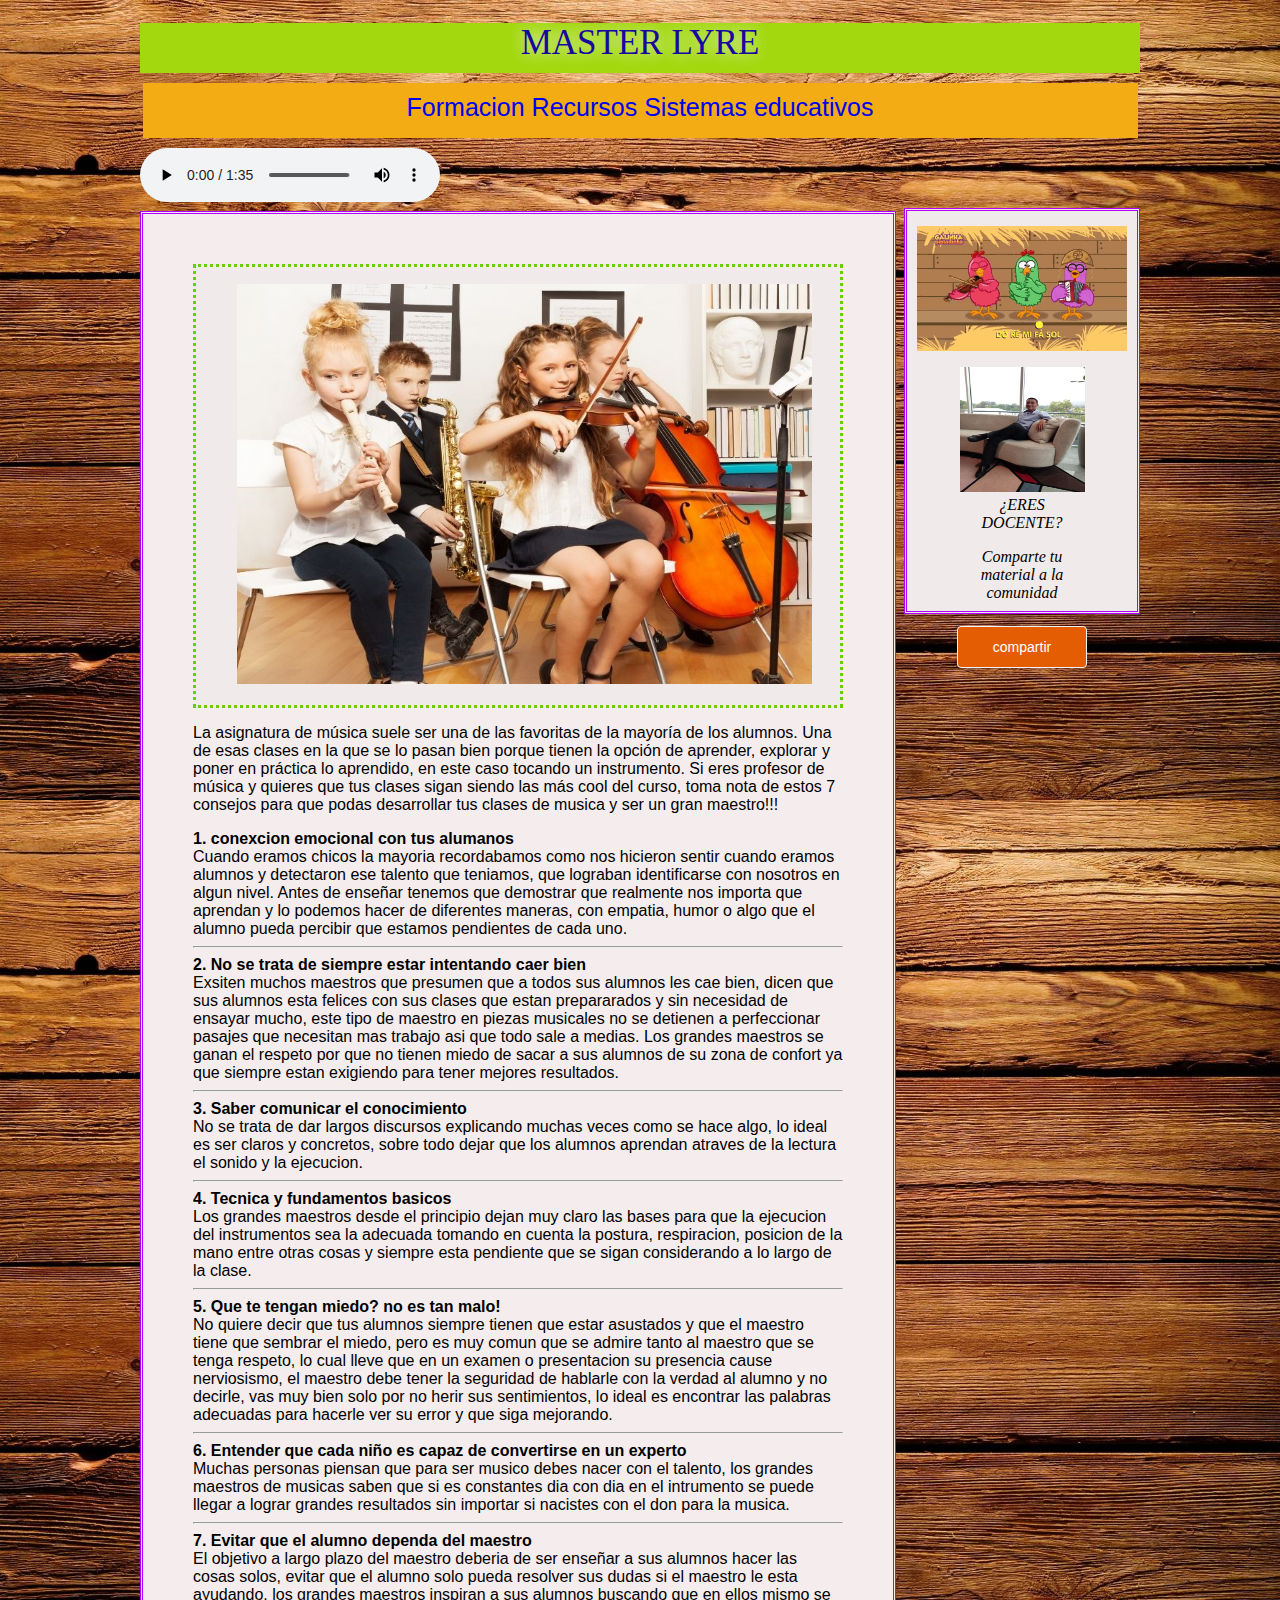
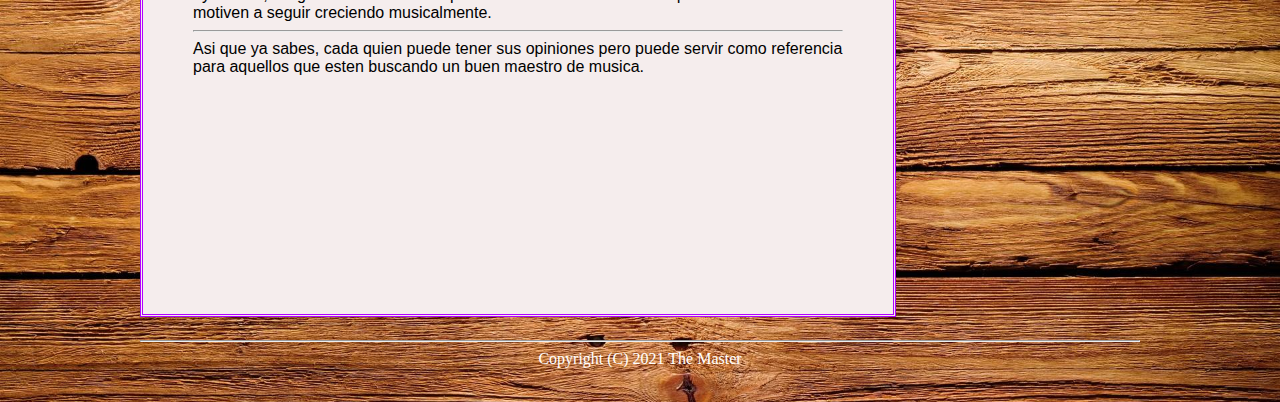
<file: Index.html>
<!DOCTYPE html>
<html lang="en">
<head>
    <meta charset="UTF-8">
    <meta http-equiv="X-UA-Compatible" content="IE=edge">
    <meta name="viewport" content="width=device-width, initial-scale=1.0">
    <link rel="stylesheet" href="style.css">
    <title>Master Lyre</title>
</head>
<body>
    <header>
    Master Lyre
    </header>
    <nav>
        <a style="text-decoration:none" a href="Formacion.html">Formacion</a>
        <a style="text-decoration:none" a href="ritmo.html">Recursos</a>
        <a style="text-decoration:none" a href="sistem.html">Sistemas educativos</a>
 </nav>

 <audio controls>
    <source src="multimedia/Do re mi - Canción infantil, aprende las notas musicales.mp3" type="audio/mp3" />
    </audio>
   
 <article>
   <section>
         <figure>
            <img src="Imagenes/niños.jpg"  width="575" height="400">
            </figure>
    </section>
          <p>La asignatura de música suele ser una de las favoritas de la mayoría de los alumnos. 
            Una de esas  clases en la que se lo pasan bien porque tienen la opción de aprender, explorar
            y poner en práctica lo aprendido, en este caso tocando un instrumento. 
            Si eres profesor de música y quieres que tus clases sigan siendo las más cool del curso,
             toma nota de estos 7 consejos para que podas desarrollar tus clases de musica y
             ser un gran maestro!!!
             </p>
            <b> 1. conexcion emocional con tus alumanos</b>
            <br>
                 Cuando eramos chicos la mayoria recordabamos como nos hicieron sentir cuando eramos alumnos y detectaron ese talento que teniamos, que lograban identificarse 
                 con nosotros en algun nivel. Antes de enseñar tenemos que demostrar que realmente nos importa que aprendan y lo podemos hacer de diferentes maneras,
                 con empatia, humor o algo que el alumno pueda percibir que estamos pendientes de cada uno.
             <hr>
                
            <b> 2. No se trata de siempre estar intentando caer bien</b>
            <br>
             Exsiten muchos maestros que presumen que a todos sus alumnos les cae bien, dicen que sus alumnos esta felices con sus clases
              que estan prepararados y sin necesidad de ensayar mucho, este tipo de maestro en piezas musicales no se detienen a perfeccionar 
              pasajes que necesitan mas trabajo asi que todo sale a medias. Los grandes maestros se ganan el respeto por que no tienen miedo 
              de sacar a sus alumnos de su zona de confort ya que siempre estan exigiendo para tener mejores resultados.
 <hr>
            <b> 3. Saber comunicar el conocimiento </b>
                <br>
                No se trata de dar largos discursos explicando muchas veces como se hace algo, lo ideal es ser claros y concretos,
                sobre todo dejar que los alumnos aprendan atraves de la lectura el sonido y la ejecucion.
                <hr>
                
            <b> 4. Tecnica y fundamentos basicos </b> 
            <br>
                Los grandes maestros desde el principio dejan muy claro las bases para que la ejecucion del instrumentos sea la adecuada
                tomando en cuenta la postura, respiracion, posicion de la mano entre otras cosas y siempre esta pendiente que se sigan 
                considerando a lo largo de la clase.
                
                <hr>
            <b> 5. Que te tengan miedo? no es tan malo!</b> 
            <br>
                No quiere decir que tus alumnos siempre tienen que estar asustados y que el maestro tiene que sembrar el miedo, pero es 
                muy comun que se admire tanto al maestro que se tenga respeto, lo cual lleve que en un examen o presentacion su presencia 
                cause nerviosismo, el maestro debe tener la seguridad de hablarle con la verdad al alumno y no decirle, vas muy bien solo 
                por no herir sus sentimientos, lo ideal es encontrar las palabras adecuadas para hacerle ver su error y que siga mejorando.
                
                <hr>
                
             <b> 6. Entender que cada niño es capaz de convertirse en un experto</b>
                <br>
                Muchas personas piensan que para ser musico debes nacer con el talento, los grandes maestros de musicas saben que si es 
                constantes dia con dia en el intrumento se puede llegar a lograr grandes resultados sin importar si nacistes con el don 
                para la musica.
                <hr>
            <b> 7. Evitar que el alumno dependa del maestro </b>
                <br>
                El objetivo a largo plazo del maestro deberia de ser enseñar a sus alumnos hacer las cosas solos, evitar que el alumno solo pueda
                resolver sus dudas si el maestro le esta ayudando, los grandes maestros inspiran a sus alumnos buscando que en ellos mismo se motiven
                a seguir creciendo musicalmente.
                <hr>
                Asi que ya sabes, cada quien puede tener sus opiniones pero puede servir como referencia para aquellos que esten buscando un buen maestro
                de musica.
               
                
               
       </article>
       <aside>
        <div class="animate"></div>
        <figure>
            <img src="Imagenes/hamilton.jpeg" alt="Idiomas" width="125" height="125">
            <figcaption>¿ERES DOCENTE? <p>Comparte tu material a la comunidad</p></figcaption>
            <input class="botons" type="submit" value="compartir">
        </figure>
    </aside>
<footer>
    <hr>
    Copyright (C) 2021 The Master
</footer>
</body>
</html>
</file>
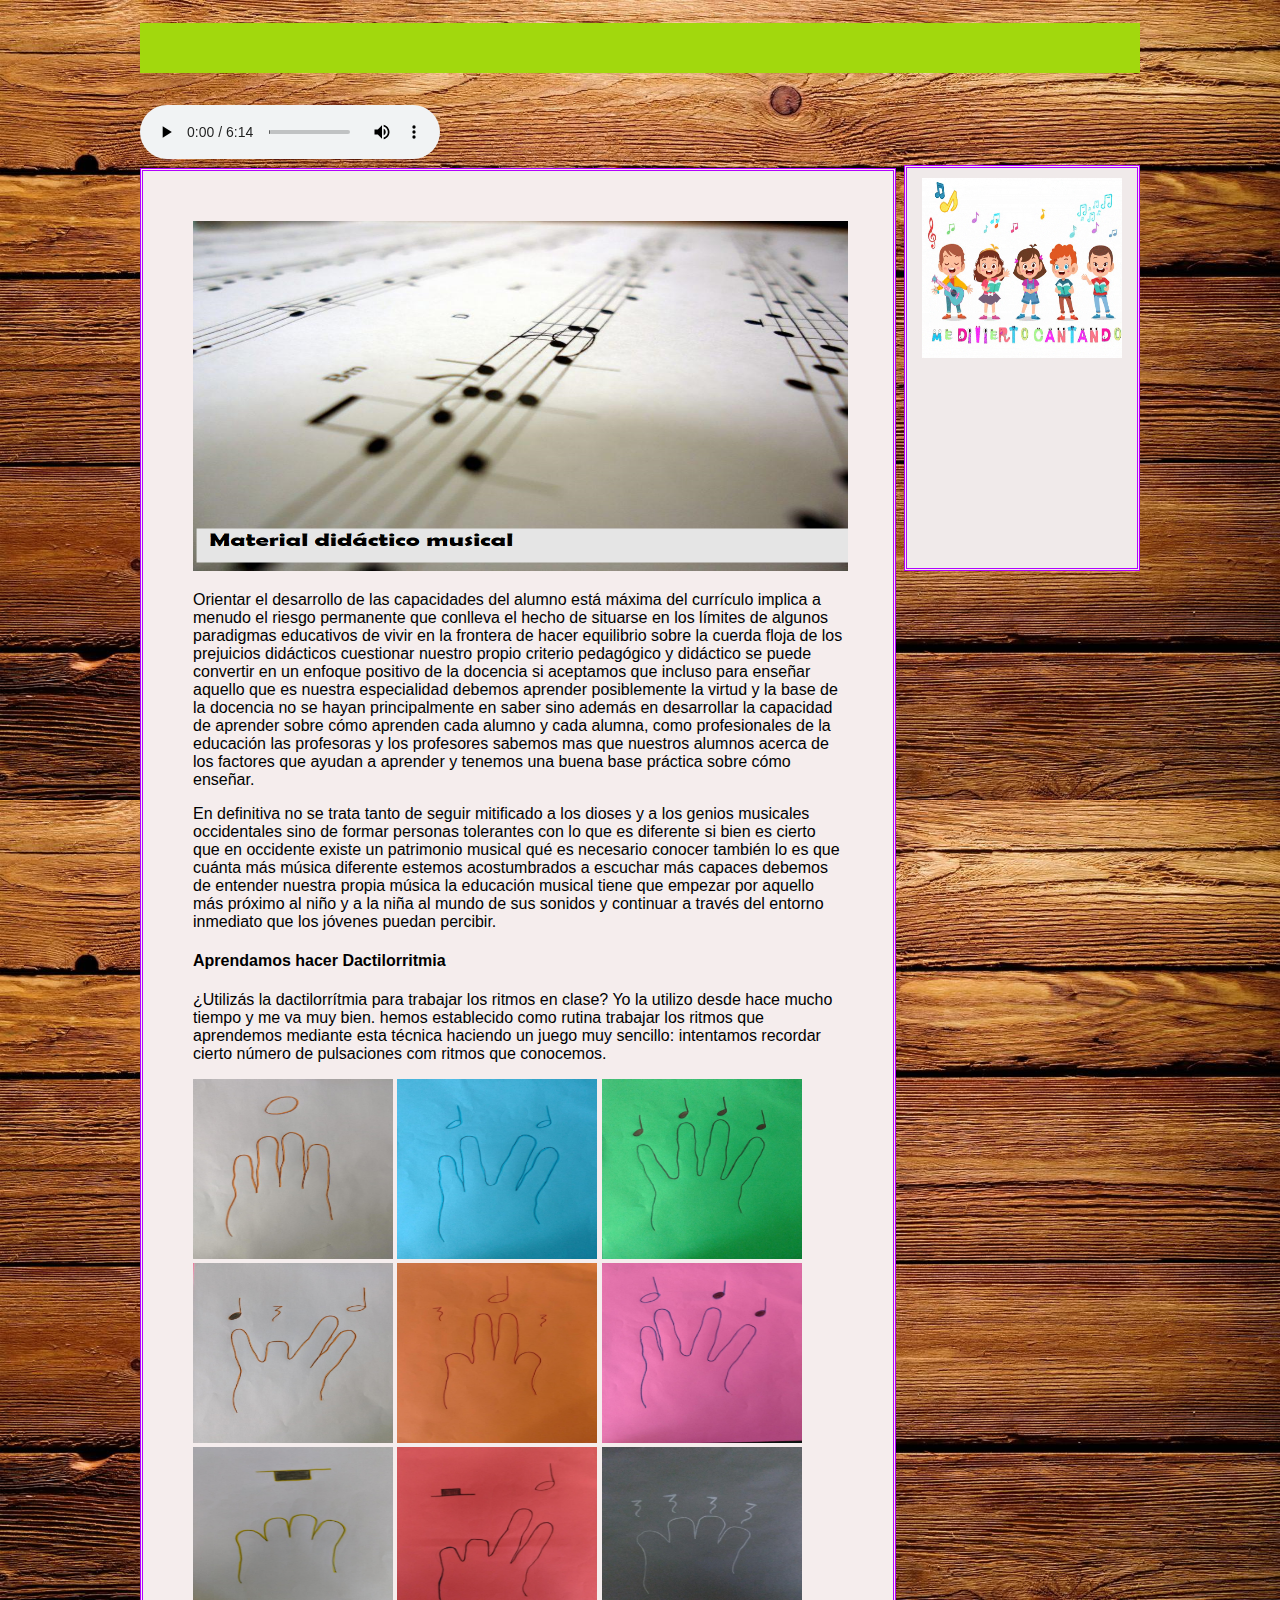
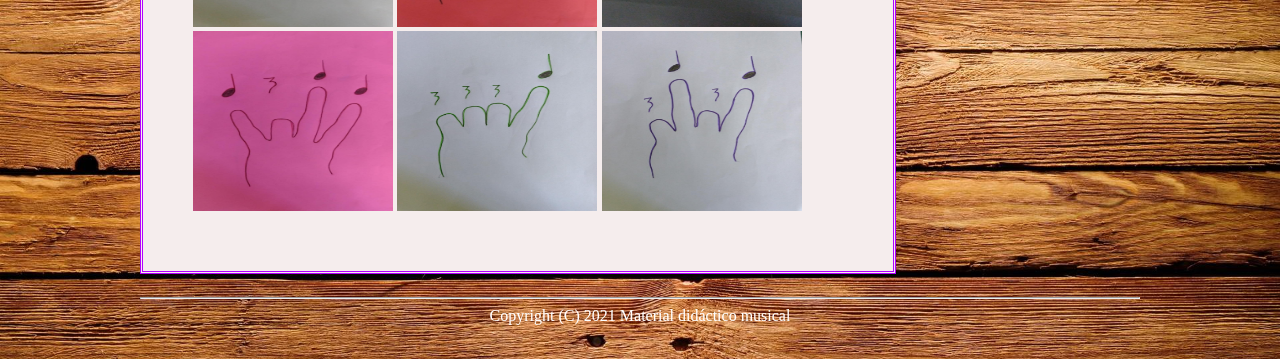
<file: Formacion.html>
<!DOCTYPE html>
<html lang="en">
<head>
    <meta charset="UTF-8">
    <meta http-equiv="X-UA-Compatible" content="IE=edge">
    <meta name="viewport" content="width=device-width, initial-scale=1.0">
    <link rel="stylesheet" href="style.css">
    <title>Master Lyre</title>
</head>
<body>
    <header>
        <a style="text-decoration:none" a href="index.html"><FONT FACE="impact" SIZE=3 COLOR="blue">
            </FONT></a>
       
    </header>
    <h1><p align="center" style="color:#f7f3f3";></p></h1>
     <audio controls>
                <source src="multimedia/claro_de_luna_moonlight_sonata_beethoven_8331561864782870543.mp3" type="audio/mp3" />
                </audio>
    <article>
              <center>
                 <img src="Imagenes/part.png"  width="655" height="350">
                 <p><b></b></p>
              </center>
     <p>Orientar el desarrollo de las capacidades del alumno está máxima del currículo implica a menudo
     el riesgo permanente que conlleva el hecho de situarse en los límites de algunos paradigmas
     educativos de vivir en la frontera de hacer equilibrio sobre la cuerda floja de los prejuicios
     didácticos cuestionar nuestro propio criterio pedagógico y didáctico se puede convertir en
     un enfoque positivo de la docencia si aceptamos que incluso para enseñar aquello que es 
    nuestra especialidad debemos aprender posiblemente la virtud y la base de la docencia no se
     hayan principalmente en saber sino además en desarrollar la capacidad de aprender sobre
     cómo aprenden cada alumno y cada alumna, como profesionales de la educación las profesoras
     y los profesores sabemos mas que nuestros alumnos acerca de los factores que ayudan a aprender
     y tenemos una buena base práctica sobre cómo enseñar.</p>
            
    <p>En definitiva no se trata tanto de seguir mitificado a los dioses y a los genios musicales
     occidentales sino de formar personas tolerantes con lo que es diferente si bien es cierto
      que en occidente existe un patrimonio musical qué es necesario conocer también lo es que
      cuánta más música diferente estemos acostumbrados a escuchar más capaces debemos de entender
     nuestra propia música la educación musical tiene que empezar por aquello más próximo
      al niño y a la niña al mundo de sus sonidos y continuar a través del entorno inmediato
    que los jóvenes puedan percibir.</p>
        

       <h4><p><b>Aprendamos hacer Dactilorritmia</b></p></h4>
       <p>¿Utilizás la dactilorrítmia para trabajar los ritmos en clase? Yo la utilizo desde hace mucho
         tiempo y me va muy bien. hemos establecido como rutina trabajar los ritmos que aprendemos
         mediante esta técnica haciendo un juego muy sencillo: intentamos recordar cierto número de pulsaciones
         com ritmos que conocemos.</p>

          <img src="Imagenes/1.jpg" alt="Idiomas" width="200" height="180">
          <img src="Imagenes/2.jpg" alt="Idiomas" width="200" height="180">
          <img src="Imagenes/3.jpg" alt="Idiomas" width="200" height="180">
          <img src="Imagenes/4.jpg" alt="Idiomas" width="200" height="180">
          <img src="Imagenes/5.jpg" alt="Idiomas" width="200" height="180">
          <img src="Imagenes/6.jpg" alt="Idiomas" width="200" height="180">
          <img src="Imagenes/7.jpg" alt="Idiomas" width="200" height="180">
          <img src="Imagenes/8.jpg" alt="Idiomas" width="200" height="180">
          <img src="Imagenes/9.jpg" alt="Idiomas" width="200" height="180">
          <img src="Imagenes/10.jpg" alt="Idiomas" width="200" height="180">
          <img src="Imagenes/11.jpg" alt="Idiomas" width="200" height="180">
          <img src="Imagenes/12.jpg" alt="Idiomas" width="200" height="180">


    </article>
         <aside>
                <center>
                    <img src="Imagenes/coro.gif" alt="Idiomas" width="200" height="180">
                    <iframe width="200" height="200" src="https://view.genial.ly/618f43521c961f0d11a3ba27/interactive-content-partitura-analogica" frameborder="0" allowfullscreen></iframe>
               </center>   
        </aside>
        
       
<footer>
    <hr>
    Copyright (C) 2021 Material didáctico musical
</footer>
</body>
</html>
</file>
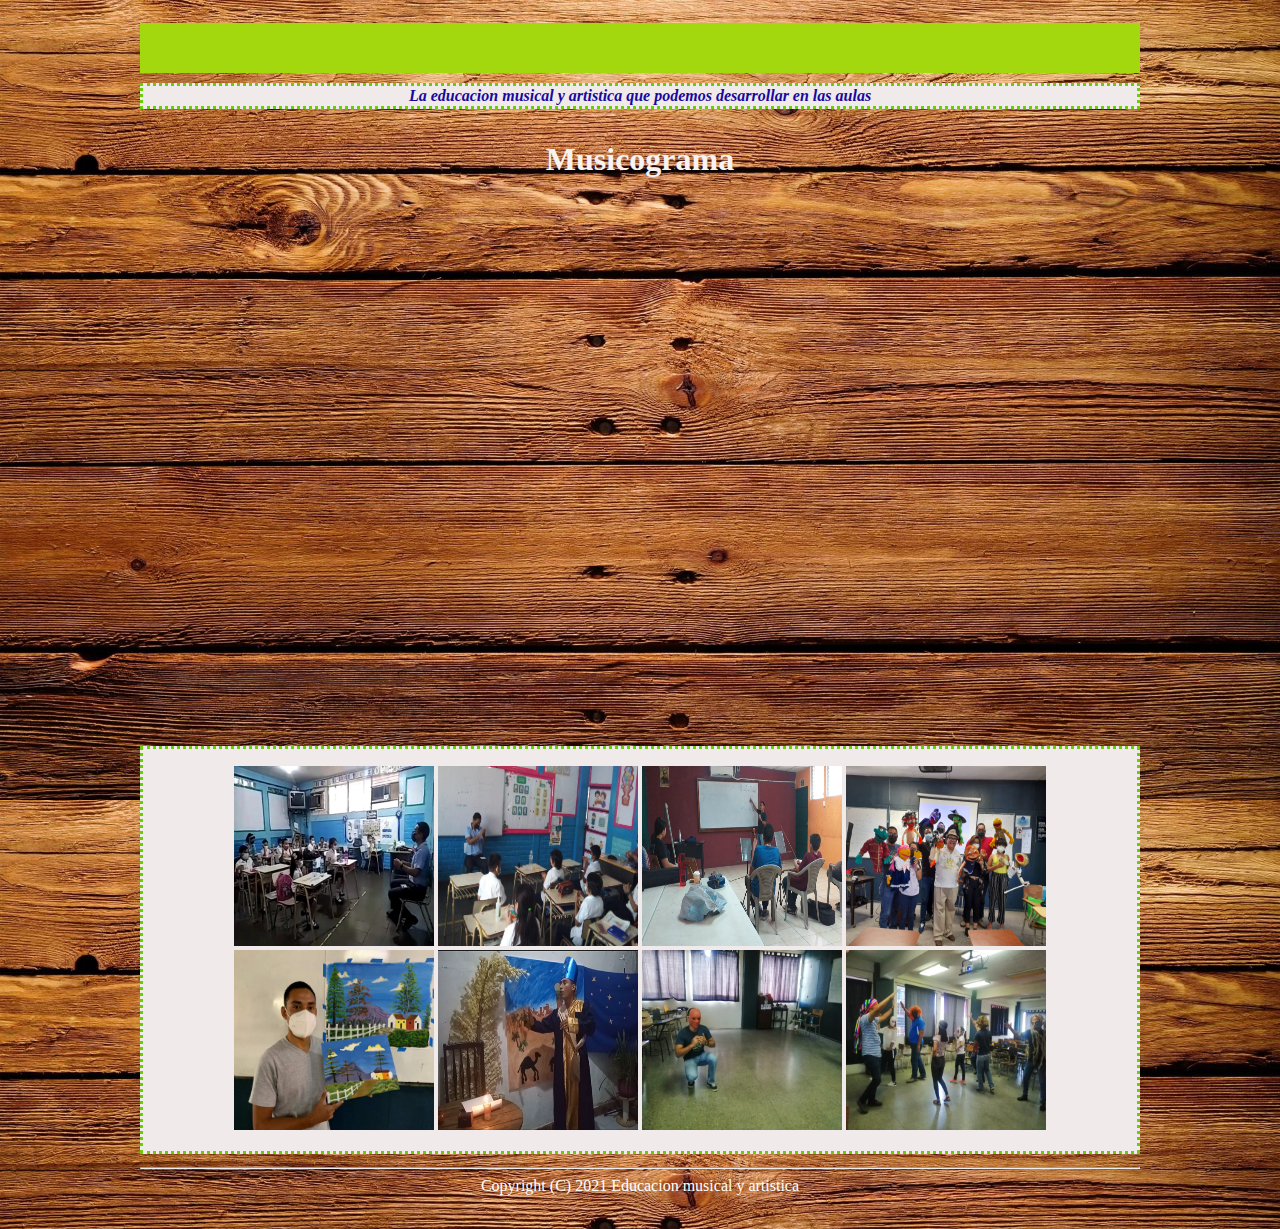
<file: ritmo.html>
<!DOCTYPE html>
<html lang="en">
<head>
    <meta charset="UTF-8">
    <meta http-equiv="X-UA-Compatible" content="IE=edge">
    <meta name="viewport" content="width=device-width, initial-scale=1.0">
    <link rel="stylesheet" href="style.css">
    <title>Ritmo Corporal</title>
</head>
<body bgcolor="white">
    <header>
        <a style="text-decoration:none" a href="index.html"><FONT FACE="impact" SIZE=3 COLOR="blue">
            </FONT></a></a>
    </header>
    <section>
        La educacion musical y artistica que podemos desarrollar en las aulas
    </section>
<h1><p align="center" style="color:#f7f3f3";>Musicograma</p></h1>
<iframe width="1000" height="500" src="https://www.youtube.com/embed/AjBvTH4gHgk" title="YouTube video player" frameborder="0" allow="accelerometer; autoplay; clipboard-write; encrypted-media; gyroscope; picture-in-picture" allowfullscreen></iframe>
<h1><p align="center" style="color:#f7f3f3";></p></h1>
    <section>
        <anside>
          <figure>
             <img src="Imagenes/hamil.jpeg"  width="200" height="180">
             <img src="Imagenes/clase.png"  width="200" height="180">
             <img src="Imagenes/cla.png"  width="200" height="180">
             <img src="Imagenes/te.jpeg"  width="200" height="180">
             <img src="Imagenes/pintura.jpeg"  width="200" height="180">
             <img src="Imagenes/mago.png"  width="200" height="180">
             <img src="Imagenes/tro.jpeg"  width="200" height="180">
             <img src="Imagenes/a.jpeg"  width="200" height="180"> 
             </figure>
             </anside>
     </section>
<footer>
    <hr>
    Copyright (C) 2021 Educacion musical y artistica
</footer>
</body>
</html>
</file>
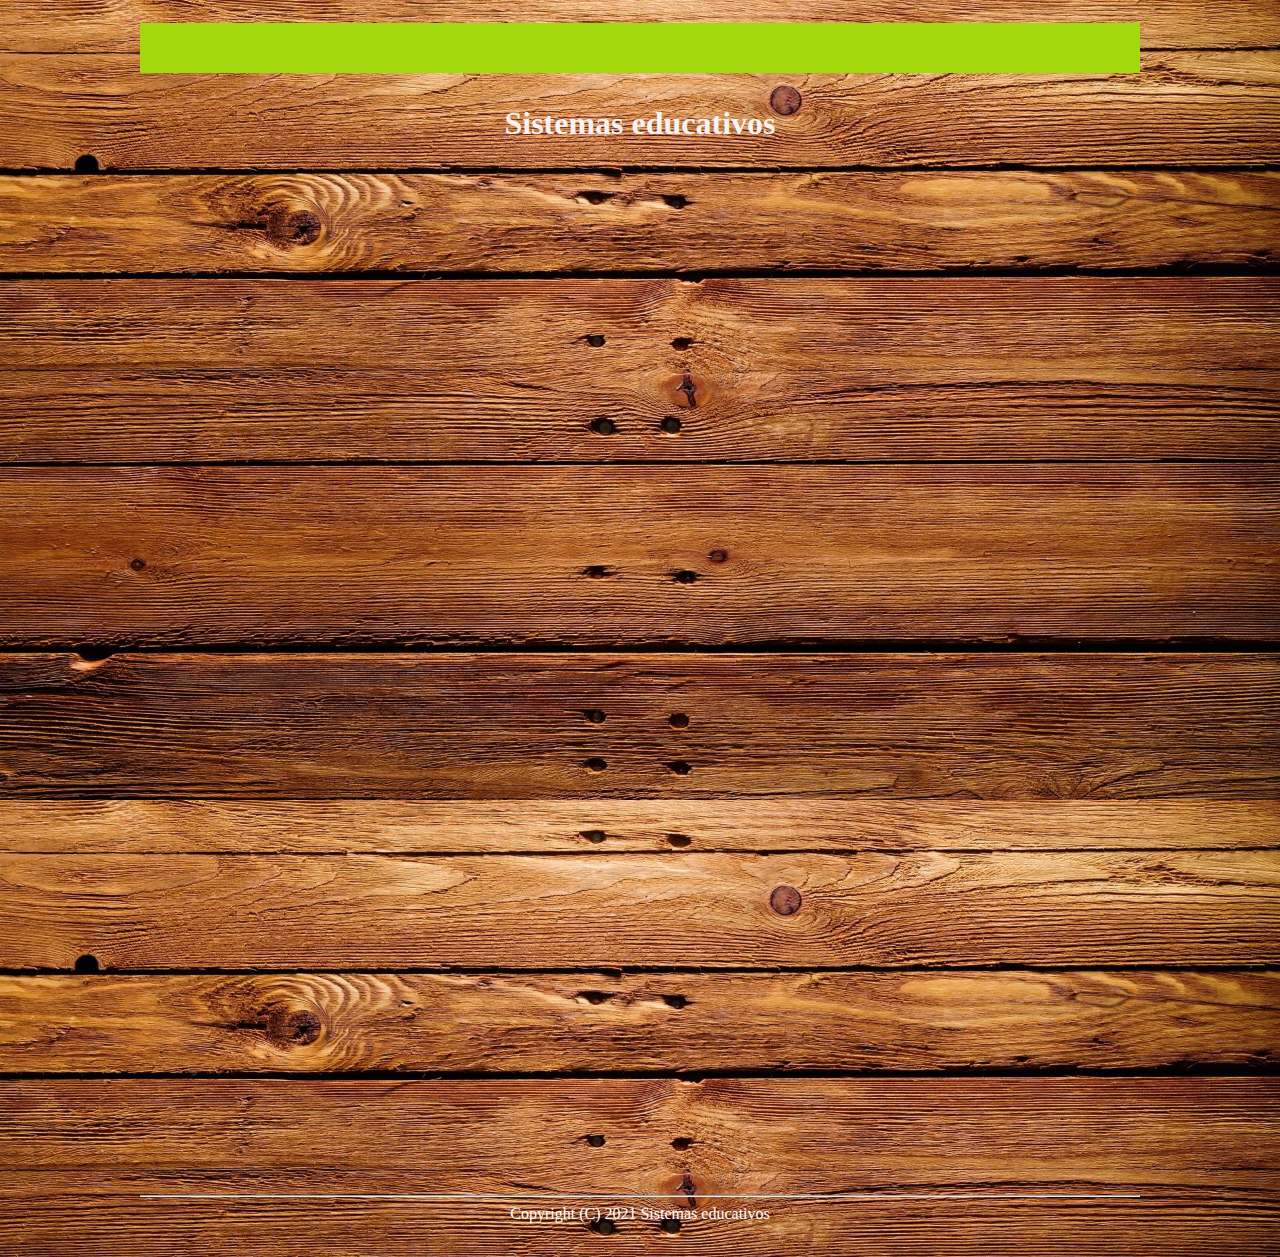
<file: sistem.html>
<!DOCTYPE html>
<html lang="en">
<head>
    <meta charset="UTF-8">
    <meta http-equiv="X-UA-Compatible" content="IE=edge">
    <meta name="viewport" content="width=device-width, initial-scale=1.0">
    <link rel="stylesheet" href="style.css">
    <title>Sistemas Educativos</title>
</head>
<body bgcolor="white">
    <header>
        <a style="text-decoration:none" a href="index.html"><FONT FACE="impact" SIZE=3 COLOR="blue">
            </FONT></a></a>
    </header>
<h1><p align="center" style="color:#f7f3f3";>Sistemas educativos</p></h1>
<iframe width="1000" height="500" src="https://www.youtube.com/embed/zWiCim9CYy8" title="YouTube video player" frameborder="0" allow="accelerometer; autoplay; clipboard-write; encrypted-media; gyroscope; picture-in-picture" allowfullscreen></iframe>
<iframe width="1000" height="500" src="https://www.youtube.com/embed/TMJoEU7RVYc" title="YouTube video player" frameborder="0" allow="accelerometer; autoplay; clipboard-write; encrypted-media; gyroscope; picture-in-picture" allowfullscreen></iframe>
<footer>
    <hr>
    Copyright (C) 2021 Sistemas educativos
</footer>
</body>
</html>
</file>
<file: style.css>
body {
    background-image: url(Imagenes/madera.jpg);
    background-repeat: repeat-y;
    background-size: contain;
    width: 1000px; height: 1000px;
    margin: 5px auto 10px auto;
    padding: 1%;
}
header
{
    width: 100%;
    height: 50px;
    margin: 5px auto 10px auto;
    background-color: rgb(162, 216, 13);
    color: rgb(23, 8, 160);
    padding:0px;
    text-align:center;
    font-family:cursive;
    font-size: 35px;
    text-shadow: 0 0 15px rgb(244, 248, 248);
    text-transform: uppercase;
}
nav
{
    width: 975px;
    margin: 5px auto 10px auto;
    background-color: rgb(243, 172, 20);
    height: 35px;
    padding: 10px;
    text-align:center;
    font-family:Arial, Helvetica, sans-serif ;
    font-size: 25px;
    }
    a:hover {
        font-size:20px;
        color:rgb(254, 254, 255);
      }
article
{
    width: 650px;
    padding: 5%;
    background-color: #f5eded;
    border:double 3px #b200ff;
    margin:5px auto 10px auto;
    float: left;
    font-family: Arial, Helvetica, sans-serif;
    height: 1600px;
}
section
{
   background-color: #f0eaea; 
   border:dotted 3px #68cf07;
   padding: 1px;
   text-align: center;
   text-align:center;
   font-style:italic;
   color: rgb(23, 8, 160);
   font-weight:bold;
}
aside
{
    width: 210px;
    margin:2px auto 10px auto;
    background-color:#f0eaea;
    float: right;
    height: 380px;
    padding: 1%;
    text-align:center;
    font-style:italic;
    border:double 3px #b200ff;   
}
footer
{
    width: 1000px;
    margin: 5px auto 10px auto;
    float: left;
    height: 60px;
    color: rgb(255, 255, 255);
    text-align:center;  
}
.animate	{ 
    background-image: url(Imagenes/pollitos.gif);
    width: 7000px;
    max-width: 100%;
    height: 125px;  
    margin: 5px auto 10px auto;
}
.botons {
    width: 100%;
    background: #e45d03;
    border: 1px solid #f3f4f7;
    padding: 12px;
    color: rgb(255, 255, 255);
    margin: 8px 0;
    font-size: 14px;
    border-radius: 4px;
  }
  .center {
    margin-left: auto;
    margin-right: auto;
    display: block
}
</file>
